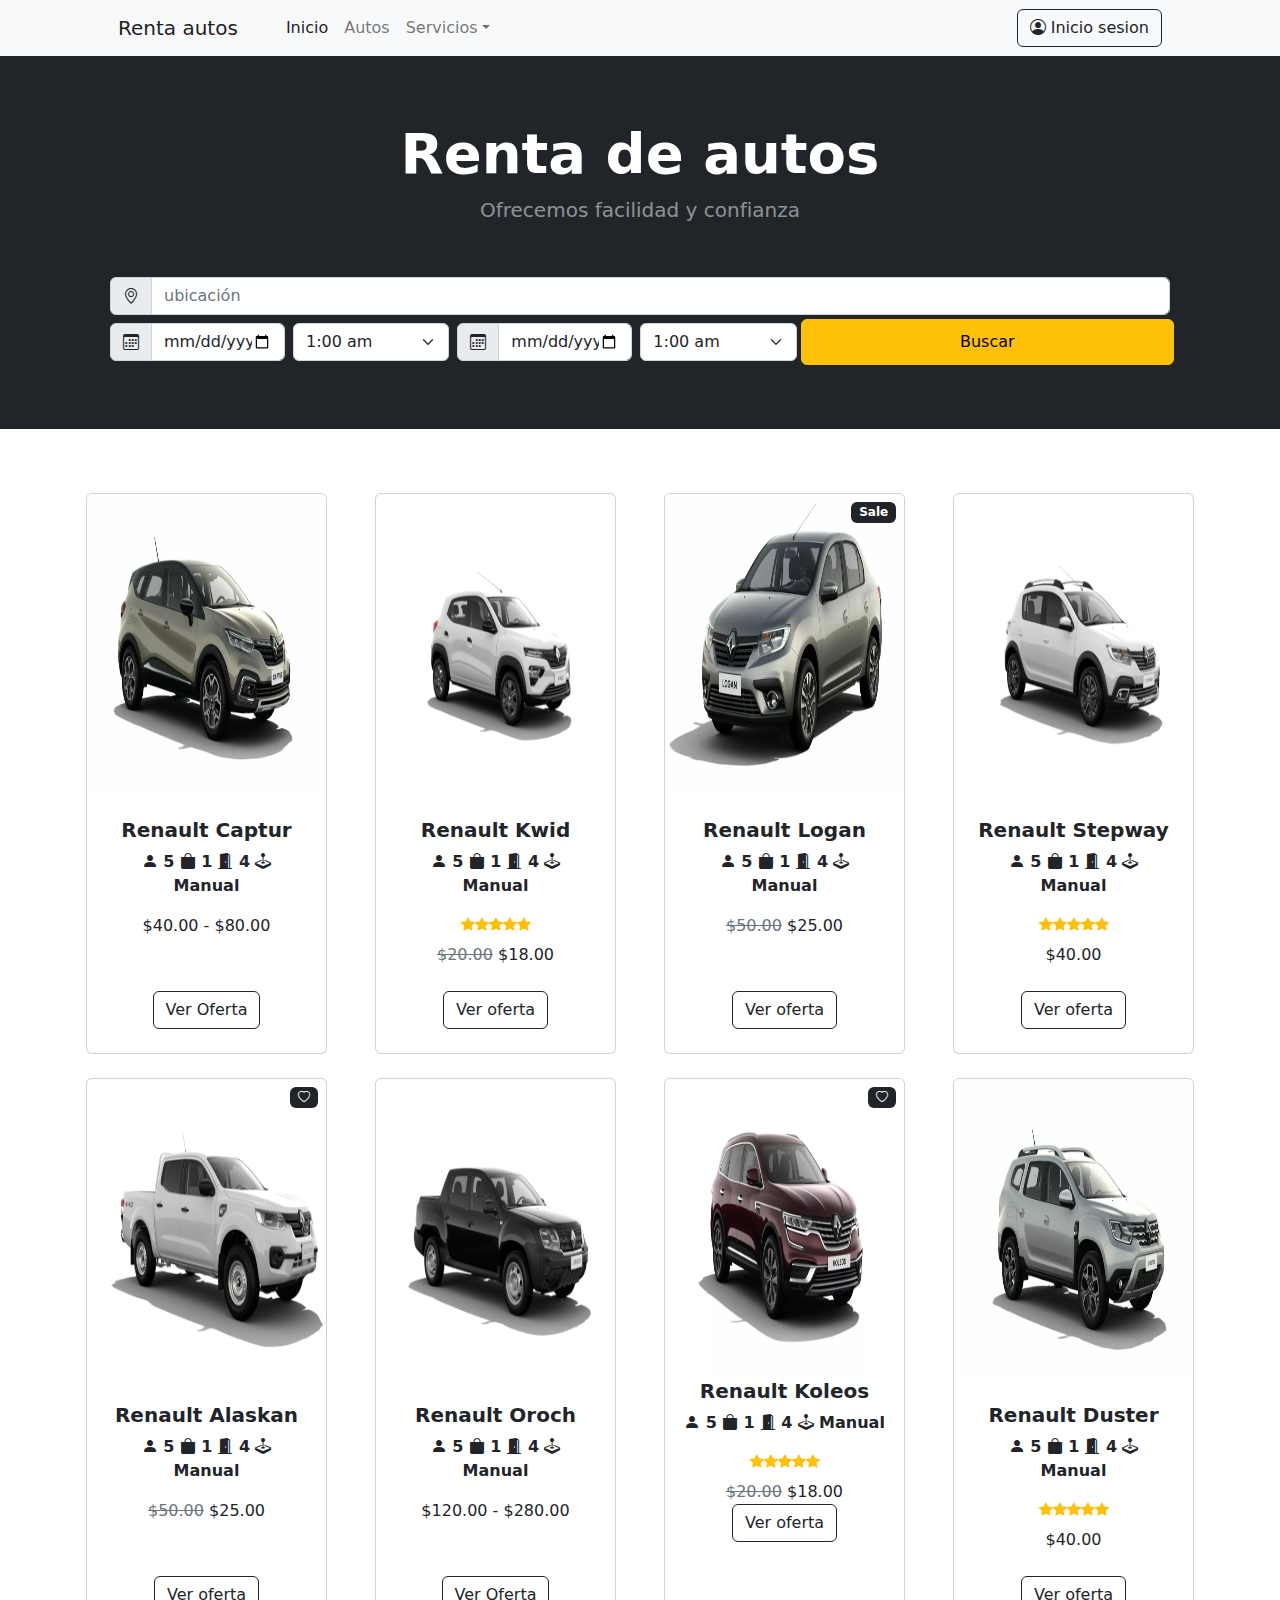
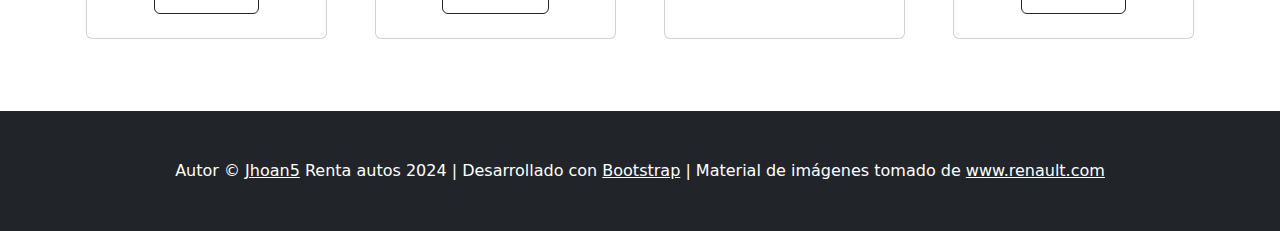
<file: index.html>
<!DOCTYPE html>
<html lang="es">
  <head>
    <meta charset="utf-8" />
    <meta
      name="viewport"
      content="width=device-width, initial-scale=1, shrink-to-fit=no"
    />
    <meta name="description" content="" />
    <meta name="author" content="" />
    <title>renta autos</title>
    <!-- Favicon-->
    <link rel="icon" type="image/x-icon" href="assets/favicon.ico" />
    <!-- Bootstrap icons-->
    <link
      href="https://cdn.jsdelivr.net/npm/bootstrap-icons@1.5.0/font/bootstrap-icons.css"
      rel="stylesheet"
    />
    <!-- Core theme CSS (includes Bootstrap)-->
    <link href="css/styles.css" rel="stylesheet" />
  </head>
  <body>
    <!-- Navigation-->
    <nav class="navbar navbar-expand-lg navbar-light bg-light">
      <div class="container px-4 px-lg-5">
        <a class="navbar-brand" href="#!">Renta autos</a>
        <button
          class="navbar-toggler"
          type="button"
          data-bs-toggle="collapse"
          data-bs-target="#navbarSupportedContent"
          aria-controls="navbarSupportedContent"
          aria-expanded="false"
          aria-label="Toggle navigation"
        >
          <span class="navbar-toggler-icon"></span>
        </button>
        <div class="collapse navbar-collapse" id="navbarSupportedContent">
          <ul class="navbar-nav me-auto mb-2 mb-lg-0 ms-lg-4">
            <li class="nav-item">
              <a class="nav-link active" aria-current="page" href="./index.html"
                >Inicio</a
              >
            </li>
            <li class="nav-item">
              <a class="nav-link" href="./index.html#autos">Autos</a>
            </li>
            <li class="nav-item dropdown">
              <a
                class="nav-link dropdown-toggle"
                id="navbarDropdown"
                href="#"
                role="button"
                data-bs-toggle="dropdown"
                aria-expanded="false"
                >Servicios</a
              >
              <ul class="dropdown-menu" aria-labelledby="navbarDropdown">
                <li>
                  <a class="dropdown-item" href="./html/mantenimiento.html"
                    >Mantenimiento</a
                  >
                </li>
                <li>
                  <a
                    class="dropdown-item"
                    href="./html/alineacionYbalanceo.html"
                    >Alineación y balanceo</a
                  >
                </li>
                <li>
                  <a class="dropdown-item" href="./html/montallantas.html"
                    >Montallantas</a
                  >
                </li>
              </ul>
            </li>
          </ul>
          <form class="d-flex">
            <button class="btn btn-outline-dark" type="button">
              <i class="bi bi-person-circle"></i>
              Inicio sesion
            </button>
          </form>
        </div>
      </div>
    </nav>
    <!-- Header-->
    <header class="bg-dark py-5">
      <div class="container px-3 px-lg-5 my-3">
        <div class="text-center text-white">
          <h1 class="display-4 fw-bolder">Renta de autos</h1>
          <p class="lead fw-normal text-white-50 mb-0">
            Ofrecemos facilidad y confianza
          </p>
          <form class="row pt-5">
            <div class="input-group px-1 py-1 col-lg-3">
              <span class="bi bi-geo-alt input-group-text"></span>
              <input type="text" class="form-control" placeholder="ubicación" />
            </div>

            <div class="d-flex col p-0">
              <div class="input-group px-1 py-1 col">
                <span class="bi bi-calendar3 input-group-text"></span>
                <input type="date" class="form-control" />
              </div>
              <div class="input-group px-1 py-1 col">
                <select class="form-select">
                  <option value="">1:00 am</option>
                  <option value="">2:00 am</option>
                  <option value="">3:00 am</option>
                  <option value="">4:00 am</option>
                  <option value="">5:00 am</option>
                  <option value="">6:00 am</option>
                  <option value="">7:00 am</option>
                  <option value="">8:00 am</option>
                  <option value="">9:00 am</option>
                  <option value="">10:00 am</option>
                  <option value="">11:00 am</option>
                  <option value="">Medio dia</option>
                  <option value="">1:00 pm</option>
                  <option value="">2:00 pm</option>
                  <option value="">3:00 pm</option>
                  <option value="">4:00 pm</option>
                  <option value="">5:00 pm</option>
                  <option value="">6:00 pm</option>
                  <option value="">7:00 pm</option>
                  <option value="">8:00 pm</option>
                  <option value="">9:00 pm</option>
                  <option value="">10:00 pm</option>
                  <option value="">11:00 pm</option>
                  <option value="">Media noche</option>
                </select>
              </div>
            </div>
            <div class="d-flex col p-0">
              <div class="input-group px-1 py-1 col">
                <span class="bi bi-calendar3 input-group-text"></span>
                <input type="date" class="form-control" />
              </div>
              <div class="input-group px-1 py-1 col">
                <select class="form-select">
                  <option value="">1:00 am</option>
                  <option value="">2:00 am</option>
                  <option value="">3:00 am</option>
                  <option value="">4:00 am</option>
                  <option value="">5:00 am</option>
                  <option value="">6:00 am</option>
                  <option value="">7:00 am</option>
                  <option value="">8:00 am</option>
                  <option value="">9:00 am</option>
                  <option value="">10:00 am</option>
                  <option value="">11:00 am</option>
                  <option value="">Medio dia</option>
                  <option value="">1:00 pm</option>
                  <option value="">2:00 pm</option>
                  <option value="">3:00 pm</option>
                  <option value="">4:00 pm</option>
                  <option value="">5:00 pm</option>
                  <option value="">6:00 pm</option>
                  <option value="">7:00 pm</option>
                  <option value="">8:00 pm</option>
                  <option value="">9:00 pm</option>
                  <option value="">10:00 pm</option>
                  <option value="">11:00 pm</option>
                  <option value="">Media noche</option>
                </select>
              </div>
            </div>
            <button type="button" class="btn btn-warning col">Buscar</button>
          </form>
        </div>
      </div>
    </header>
    <!-- Section-->
    <section class="py-5" id="autos">
      <div class="container px-3 px-lg-3 mt-3">
        <div
          class="row gx-4 gx-lg-5 row-cols-2 row-cols-md-3 row-cols-xl-4 justify-content-center"
        >
          <div class="col mb-4">
            <div class="card h-100">
              <!-- Product image-->
              <img
                class="card-img-top"
                src="./assets/img/renault_captur.webp"
                alt="Renault Captur"
                width="450px"
                height="300px"
              />
              <!-- Product details-->
              <div class="card-body p-4">
                <div class="text-center">
                  <!-- Product name-->
                  <h5 class="fw-bolder">Renault Captur</h5>
                  <!-- Product description -->
                  <p>
                    <b><span class="bi bi-person-fill"></span> 5</b>
                    <b><span class="bi bi-bag-fill"></span> 1</b>
                    <b><span class="bi bi-door-open-fill"></span> 4</b>
                    <b><span class="bi bi-joystick"></span> Manual</b>
                  </p>
                  <!-- Product price-->
                  $40.00 - $80.00
                </div>
              </div>
              <!-- Product actions-->
              <div class="card-footer p-4 pt-0 border-top-0 bg-transparent">
                <div class="text-center">
                  <a class="btn btn-outline-dark mt-auto" href="#"
                    >Ver Oferta</a
                  >
                </div>
              </div>
            </div>
          </div>
          <div class="col mb-4">
            <div class="card h-100">
              <!-- Product image-->
              <img
                class="card-img-top"
                src="./assets/img/renault_kwid.png"
                alt="Renault kwid"
                width="450px"
                height="300px"
              />
              <!-- Product details-->
              <div class="card-body p-4">
                <div class="text-center">
                  <!-- Product name-->
                  <h5 class="fw-bolder">Renault Kwid</h5>
                  <!-- Product description -->
                  <p>
                    <b><span class="bi bi-person-fill"></span> 5</b>
                    <b><span class="bi bi-bag-fill"></span> 1</b>
                    <b><span class="bi bi-door-open-fill"></span> 4</b>
                    <b><span class="bi bi-joystick"></span> Manual</b>
                  </p>

                  <!-- Product reviews-->
                  <div
                    class="d-flex justify-content-center small text-warning mb-2"
                  >
                    <div class="bi-star-fill"></div>
                    <div class="bi-star-fill"></div>
                    <div class="bi-star-fill"></div>
                    <div class="bi-star-fill"></div>
                    <div class="bi-star-fill"></div>
                  </div>
                  <!-- Product price-->
                  <span class="text-muted text-decoration-line-through"
                    >$20.00</span
                  >
                  $18.00
                </div>
              </div>
              <!-- Product actions-->
              <div class="card-footer p-4 pt-0 border-top-0 bg-transparent">
                <div class="text-center">
                  <a class="btn btn-outline-dark mt-auto" href="#"
                    >Ver oferta</a
                  >
                </div>
              </div>
            </div>
          </div>
          <div class="col mb-4">
            <div class="card h-100">
              <!-- Sale badge-->
              <div
                class="badge bg-dark text-white position-absolute"
                style="top: 0.5rem; right: 0.5rem"
              >
                Sale
              </div>
              <!-- Product image-->
              <img
                class="card-img-top"
                src="./assets/img/renault_logan.webp"
                alt="Renault Logan"
                width="450px"
                height="300px"
              />
              <!-- Product details-->
              <div class="card-body p-4">
                <div class="text-center">
                  <!-- Product name-->
                  <h5 class="fw-bolder">Renault Logan</h5>
                  <!-- Product description -->
                  <p>
                    <b><span class="bi bi-person-fill"></span> 5</b>
                    <b><span class="bi bi-bag-fill"></span> 1</b>
                    <b><span class="bi bi-door-open-fill"></span> 4</b>
                    <b><span class="bi bi-joystick"></span> Manual</b>
                  </p>
                  <!-- Product price-->
                  <span class="text-muted text-decoration-line-through"
                    >$50.00</span
                  >
                  $25.00
                </div>
              </div>
              <!-- Product actions-->
              <div class="card-footer p-4 pt-0 border-top-0 bg-transparent">
                <div class="text-center">
                  <a class="btn btn-outline-dark mt-auto" href="#"
                    >Ver oferta</a
                  >
                </div>
              </div>
            </div>
          </div>
          <div class="col mb-4">
            <div class="card h-100">
              <!-- Product image-->
              <img
                class="card-img-top"
                src="./assets/img/renault_stepway.png"
                alt="Renautl Stepway"
                width="450px"
                height="300px"
              />
              <!-- Product details-->
              <div class="card-body p-4">
                <div class="text-center">
                  <!-- Product name-->
                  <h5 class="fw-bolder">Renault Stepway</h5>
                  <!-- Product description -->
                  <p>
                    <b><span class="bi bi-person-fill"></span> 5</b>
                    <b><span class="bi bi-bag-fill"></span> 1</b>
                    <b><span class="bi bi-door-open-fill"></span> 4</b>
                    <b><span class="bi bi-joystick"></span> Manual</b>
                  </p>
                  <!-- Product reviews-->
                  <div
                    class="d-flex justify-content-center small text-warning mb-2"
                  >
                    <div class="bi-star-fill"></div>
                    <div class="bi-star-fill"></div>
                    <div class="bi-star-fill"></div>
                    <div class="bi-star-fill"></div>
                    <div class="bi-star-fill"></div>
                  </div>
                  <!-- Product price-->
                  $40.00
                </div>
              </div>
              <!-- Product actions-->
              <div class="card-footer p-4 pt-0 border-top-0 bg-transparent">
                <div class="text-center">
                  <a class="btn btn-outline-dark mt-auto" href="#"
                    >Ver oferta</a
                  >
                </div>
              </div>
            </div>
          </div>
          <div class="col mb-4">
            <div class="card h-100">
              <!-- Sale badge-->
              <div
                class="badge bg-dark text-white position-absolute"
                style="top: 0.5rem; right: 0.5rem"
              >
                <span class="bi bi-heart"></span>
              </div>
              <!-- Product image-->
              <img
                class="card-img-top"
                src="./assets/img/renault_alaskan.png"
                alt="Renault Alaskan"
                width="450px"
                height="300px"
              />
              <!-- Product details-->
              <div class="card-body p-4">
                <div class="text-center">
                  <!-- Product name-->
                  <h5 class="fw-bolder">Renault Alaskan</h5>
                  <!-- Product description -->
                  <p>
                    <b><span class="bi bi-person-fill"></span> 5</b>
                    <b><span class="bi bi-bag-fill"></span> 1</b>
                    <b><span class="bi bi-door-open-fill"></span> 4</b>
                    <b><span class="bi bi-joystick"></span> Manual</b>
                  </p>
                  <!-- Product price-->
                  <span class="text-muted text-decoration-line-through"
                    >$50.00</span
                  >
                  $25.00
                </div>
              </div>
              <!-- Product actions-->
              <div class="card-footer p-4 pt-0 border-top-0 bg-transparent">
                <div class="text-center">
                  <a class="btn btn-outline-dark mt-auto" href="#"
                    >Ver oferta</a
                  >
                </div>
              </div>
            </div>
          </div>
          <div class="col mb-4">
            <div class="card h-100">
              <!-- Product image-->
              <img
                class="card-img-top"
                src="assets/img/renault_oroch.png"
                alt="Renault Oroch"
                width="450px"
                height="300px"
              />
              <!-- Product details-->
              <div class="card-body p-4">
                <div class="text-center">
                  <!-- Product name-->
                  <h5 class="fw-bolder">Renault Oroch</h5>
                  <!-- Product description -->
                  <p>
                    <b><span class="bi bi-person-fill"></span> 5</b>
                    <b><span class="bi bi-bag-fill"></span> 1</b>
                    <b><span class="bi bi-door-open-fill"></span> 4</b>
                    <b><span class="bi bi-joystick"></span> Manual</b>
                  </p>
                  <!-- Product price-->
                  $120.00 - $280.00
                </div>
              </div>
              <!-- Product actions-->
              <div class="card-footer p-4 pt-0 border-top-0 bg-transparent">
                <div class="text-center">
                  <a class="btn btn-outline-dark mt-auto" href="#"
                    >Ver Oferta</a
                  >
                </div>
              </div>
            </div>
          </div>
          <div class="col mb-4">
            <div class="card h-100">
              <!-- Sale badge-->
              <div
                class="badge bg-dark text-white position-absolute"
                style="top: 0.5rem; right: 0.5rem"
              >
                <span class="bi bi-heart"></span>
              </div>
              <!-- Product image-->
              <img
                class="card-img-top"
                src="assets/img/Renault_koleos.webp"
                alt="Renault Koleos"
                width="450px"
                height="300px"
              />
              <!-- Product details-->
              <div cglass="card-body p-4">
                <div class="text-center">
                  <!-- Product name-->
                  <h5 class="fw-bolder">Renault Koleos</h5>
                  <!-- Product description -->
                  <p>
                    <b><span class="bi bi-person-fill"></span> 5</b>
                    <b><span class="bi bi-bag-fill"></span> 1</b>
                    <b><span class="bi bi-door-open-fill"></span> 4</b>
                    <b><span class="bi bi-joystick"></span> Manual</b>
                  </p>
                  <!-- Product reviews-->
                  <div
                    class="d-flex justify-content-center small text-warning mb-2"
                  >
                    <div class="bi-star-fill"></div>
                    <div class="bi-star-fill"></div>
                    <div class="bi-star-fill"></div>
                    <div class="bi-star-fill"></div>
                    <div class="bi-star-fill"></div>
                  </div>
                  <!-- Product price-->
                  <span class="text-muted text-decoration-line-through"
                    >$20.00</span
                  >
                  $18.00
                </div>
              </div>
              <!-- Product actions-->
              <div class="card-footer p-4 pt-0 border-top-0 bg-transparent">
                <div class="text-center">
                  <a class="btn btn-outline-dark mt-auto" href="#"
                    >Ver oferta</a
                  >
                </div>
              </div>
            </div>
          </div>
          <div class="col mb-4">
            <div class="card h-100">
              <!-- Product image-->
              <img
                class="card-img-top"
                src="assets/img/renault_duster.webp"
                alt="Renault Duster"
                width="450px"
                height="300px"
              />
              <!-- Product details-->
              <div class="card-body p-4">
                <div class="text-center">
                  <!-- Product name-->
                  <h5 class="fw-bolder">Renault Duster</h5>
                  <!-- Product description -->
                  <p>
                    <b><span class="bi bi-person-fill"></span> 5</b>
                    <b><span class="bi bi-bag-fill"></span> 1</b>
                    <b><span class="bi bi-door-open-fill"></span> 4</b>
                    <b><span class="bi bi-joystick"></span> Manual</b>
                  </p>
                  <!-- Product reviews-->
                  <div
                    class="d-flex justify-content-center small text-warning mb-2"
                  >
                    <div class="bi-star-fill"></div>
                    <div class="bi-star-fill"></div>
                    <div class="bi-star-fill"></div>
                    <div class="bi-star-fill"></div>
                    <div class="bi-star-fill"></div>
                  </div>
                  <!-- Product price-->
                  $40.00
                </div>
              </div>
              <!-- Product actions-->
              <div class="card-footer p-4 pt-0 border-top-0 bg-transparent">
                <div class="text-center">
                  <a class="btn btn-outline-dark mt-auto" href="#"
                    >Ver oferta</a
                  >
                </div>
              </div>
            </div>
          </div>
        </div>
      </div>
    </section>
    <!-- Footer-->
    <footer class="py-5 bg-dark">
      <div class="container">
        <p class="m-0 text-center text-white">
          Autor &copy;
          <a href="https://github.com/Jhoan5/Renta-de-autos" class="text-white">Jhoan5</a> Renta
          autos 2024 | Desarrollado con
          <a href="https://getbootstrap.com/" class="text-white" target="_blank"
            >Bootstrap</a
          >
          | Material de imágenes tomado de
          <a href="https://www.renault.com/" class="text-white" target="_blank"
            >www.renault.com</a
          >
        </p>
      </div>
    </footer>
    <!-- Bootstrap core JS-->
    <script src="https://cdn.jsdelivr.net/npm/bootstrap@5.2.3/dist/js/bootstrap.bundle.min.js"></script>
    <!-- Core theme JS-->
    <script src="js/scripts.js"></script>
  </body>
</html>
</file>
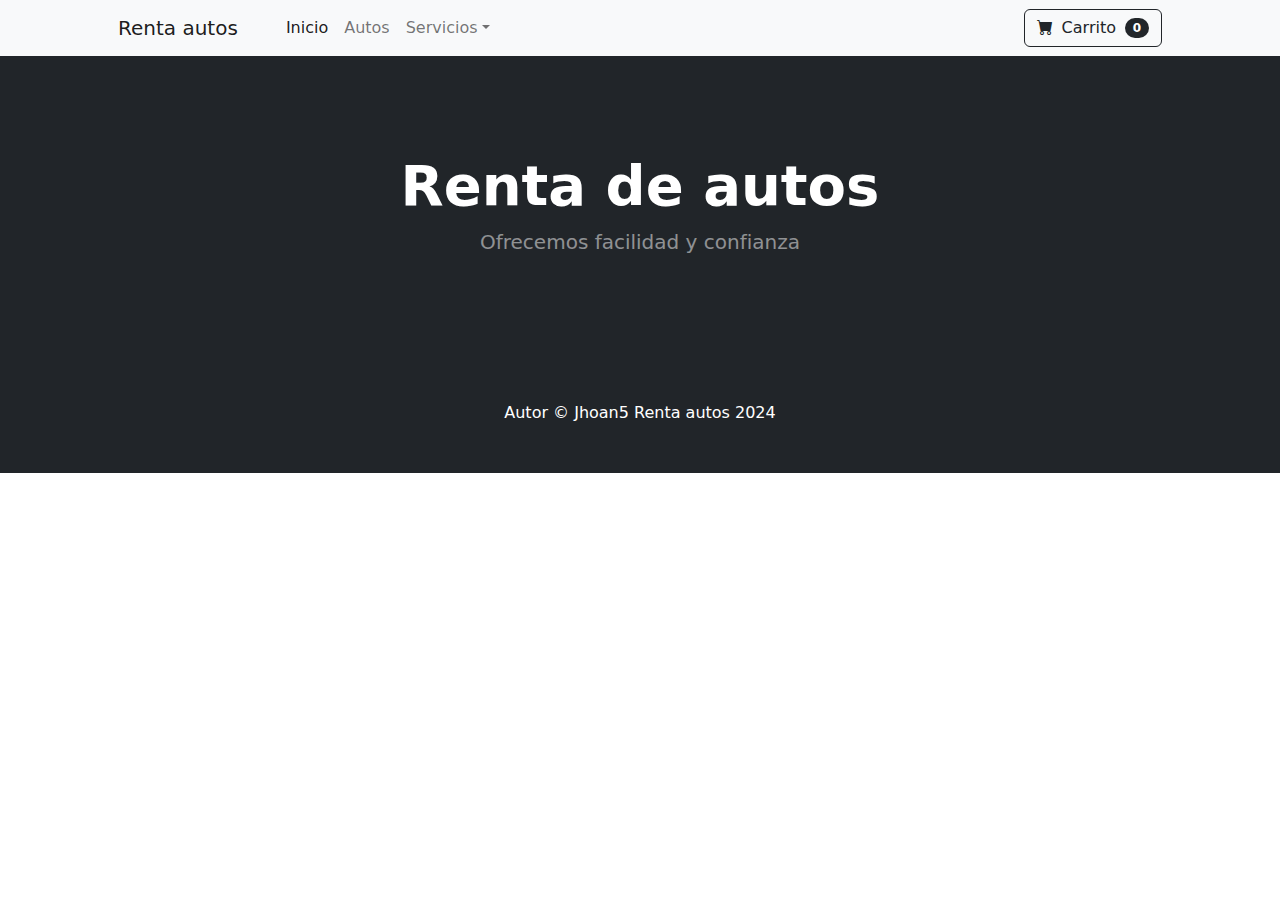
<file: alineacionYbalanceo.html>
<!DOCTYPE html>
<html lang="es">
  <head>
    <meta charset="utf-8" />
    <meta
      name="viewport"
      content="width=device-width, initial-scale=1, shrink-to-fit=no"
    />
    <meta name="description" content="" />
    <meta name="author" content="" />
    <title>renta autos</title>
    <!-- Favicon-->
    <link rel="icon" type="image/x-icon" href="assets/favicon.ico" />
    <!-- Bootstrap icons-->
    <link
      href="https://cdn.jsdelivr.net/npm/bootstrap-icons@1.5.0/font/bootstrap-icons.css"
      rel="stylesheet"
    />
    <!-- Core theme CSS (includes Bootstrap)-->
    <link href="css/styles.css" rel="stylesheet" />
  </head>
  <body>
    <!-- Navigation-->
    <nav class="navbar navbar-expand-lg navbar-light bg-light">
      <div class="container px-4 px-lg-5">
        <a class="navbar-brand" href="#!">Renta autos</a>
        <button
          class="navbar-toggler"
          type="button"
          data-bs-toggle="collapse"
          data-bs-target="#navbarSupportedContent"
          aria-controls="navbarSupportedContent"
          aria-expanded="false"
          aria-label="Toggle navigation"
        >
          <span class="navbar-toggler-icon"></span>
        </button>
        <div class="collapse navbar-collapse" id="navbarSupportedContent">
          <ul class="navbar-nav me-auto mb-2 mb-lg-0 ms-lg-4">
            <li class="nav-item">
              <a class="nav-link active" aria-current="page" href="#!"
                >Inicio</a
              >
            </li>
            <li class="nav-item"><a class="nav-link" href="#!">Autos</a></li>
            <li class="nav-item dropdown">
              <a
                class="nav-link dropdown-toggle"
                id="navbarDropdown"
                href="#"
                role="button"
                data-bs-toggle="dropdown"
                aria-expanded="false"
                >Servicios</a
              >
              <ul class="dropdown-menu" aria-labelledby="navbarDropdown">
                <li><a class="dropdown-item" href="#!">Mantenimiento</a></li>
                <li><a class="dropdown-item" href="#!">Alineación</a></li>
                <li><a class="dropdown-item" href="#!">Balanceo</a></li>
              </ul>
            </li>
          </ul>
          <form class="d-flex">
            <button class="btn btn-outline-dark" type="button">
              <i class="bi-cart-fill me-1"></i>
              Carrito
              <span class="badge bg-dark text-white ms-1 rounded-pill">0</span>
            </button>
          </form>
        </div>
      </div>
    </nav>
    <!-- Header-->
    <header class="bg-dark py-5">
      <div class="container px-4 px-lg-5 my-5">
        <div class="text-center text-white">
          <h1 class="display-4 fw-bolder">Renta de autos</h1>
          <p class="lead fw-normal text-white-50 mb-0">
            Ofrecemos facilidad y confianza
          </p>
        </div>
      </div>
    </header>
    <!-- Footer-->
    <footer class="py-5 bg-dark">
      <div class="container">
        <p class="m-0 text-center text-white">
          Autor &copy; Jhoan5 Renta autos 2024
        </p>
      </div>
    </footer>
    <!-- Bootstrap core JS-->
    <script src="https://cdn.jsdelivr.net/npm/bootstrap@5.2.3/dist/js/bootstrap.bundle.min.js"></script>
    <!-- Core theme JS-->
    <script src="js/scripts.js"></script>
  </body>
</html>
</file>
